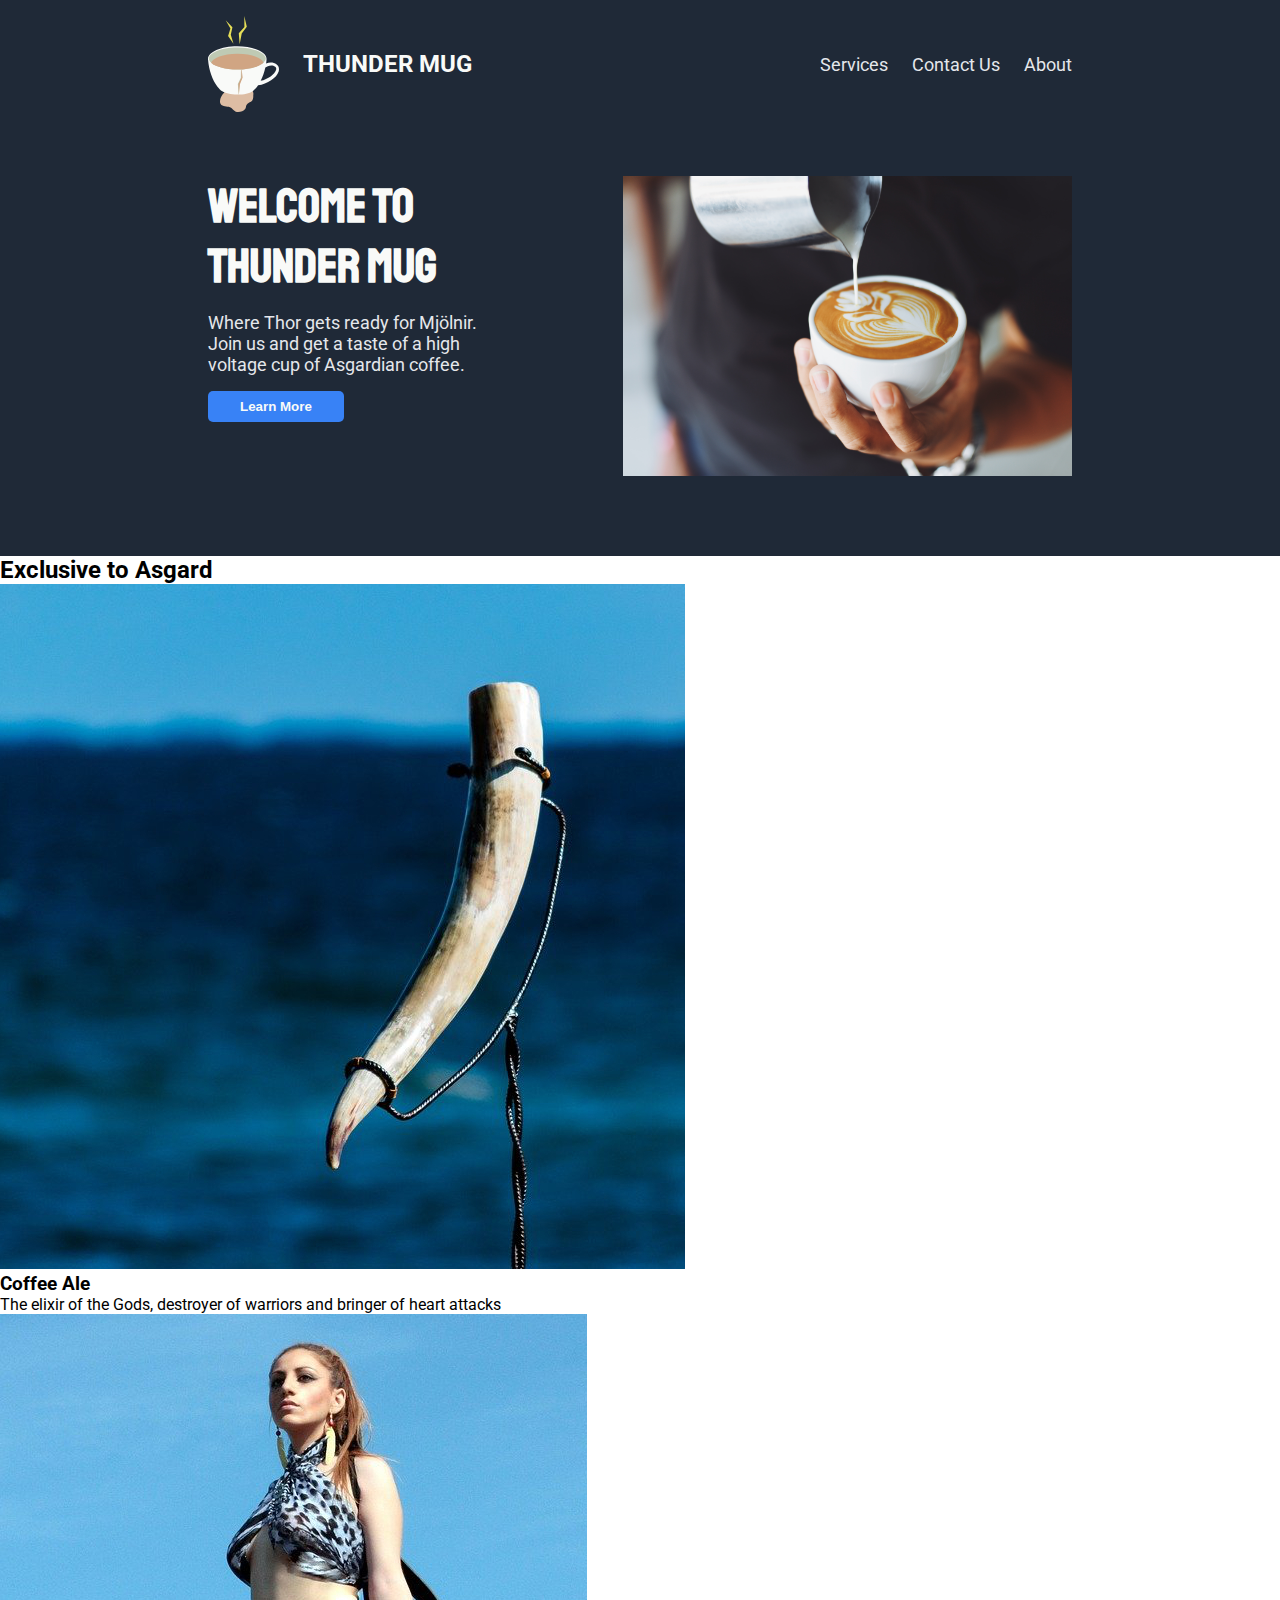
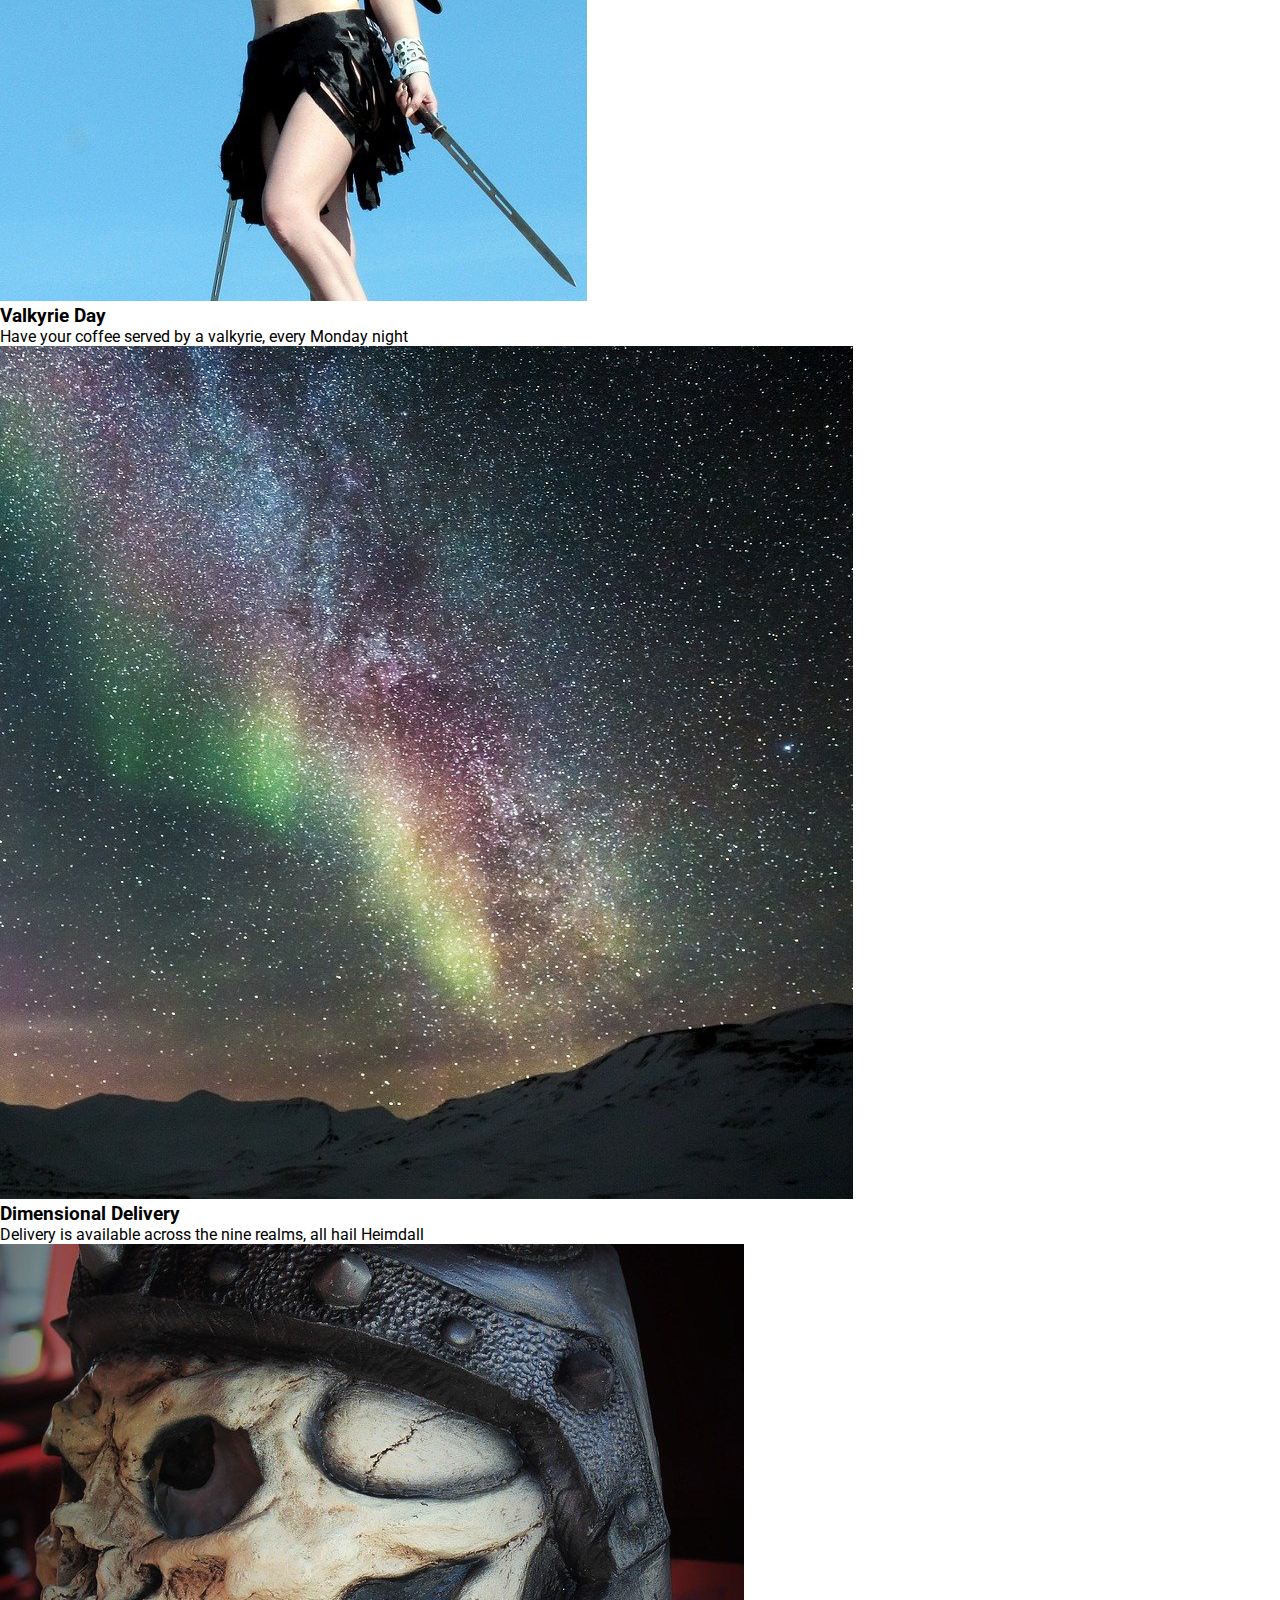
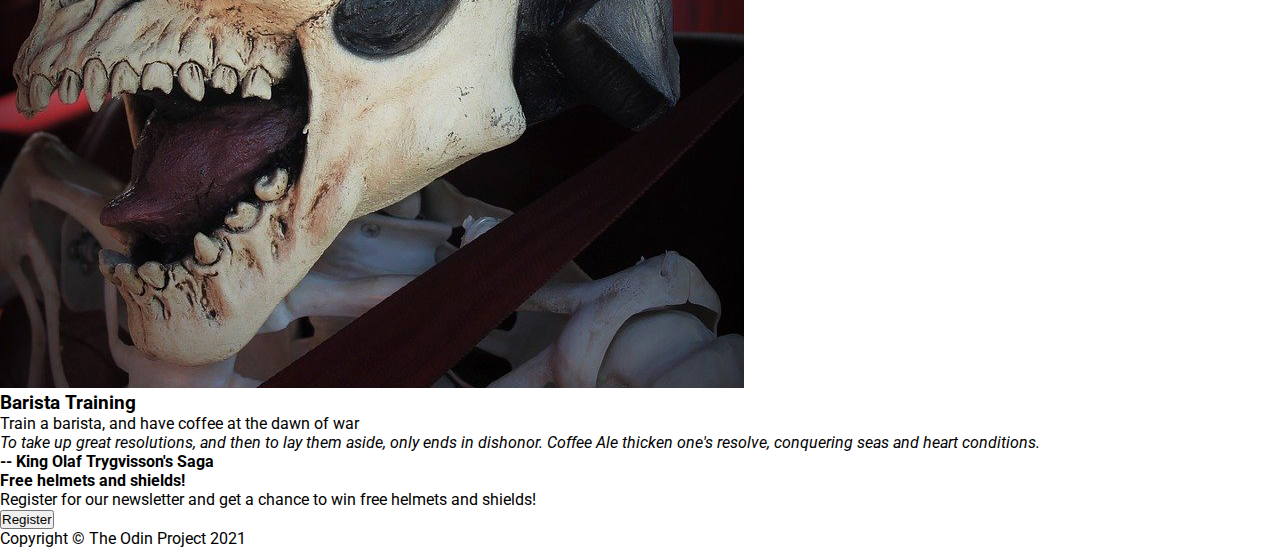
<file: 02_landing-page/index.html>
<!doctype html>
<html lang="en">
    <head>
        <meta charset="UTF-8"/>
        <title>THUNDER MUG</title>
        <link rel="stylesheet" href="style/style.css" type="text/css" media="screen" />
    </head>
    <body>
        <div class="header">
            <div class="nav">
                <div class="nav-logo">
                    <img alt="coffee logo" src="assets/logo.svg"/>
                    <span class="logo-text">THUNDER MUG</span>
                </div>
                <ul class="nav-links">
                    <li><a href="#">Services</a></li>
                    <li><a href="#">Contact Us</a></li>
                    <li><a href="#">About</a></li>
                </ul>
            </div>
            <div class="header-hero">
                <div class="header-hero-dsc">
                    <h1 class="hero">Welcome to Thunder Mug</h1>
                    <p class="hero">
                        Where Thor gets ready for Mjölnir. Join us and get a taste of a high voltage cup of Asgardian coffee.
                    </p>
                    <button class="hero">Learn More</button>
                </div>
                <img class="header-hero-img" alt="coffee hero image" src="assets/hero.jpg"/>
            </div>
        </div>
        <div class="content">
            <h2 class="content-header">Exclusive to Asgard</h2>
            <div class="services-container">
                <div class="service">
                    <img src="assets/serv_ale.jpg" alt="Ale" />
                    <h3>Coffee Ale</h3>
                    <p>The elixir of the Gods, destroyer of warriors and bringer of heart attacks</p>
                </div>
                <div class="service">
                    <img src="assets/serv_valk.jpg" alt="valkyrie" />
                    <h3>Valkyrie Day</h3>
                    <p>Have your coffee served by a valkyrie, every Monday night</p>
                </div>
                <div class="service">
                    <img src="assets/serv_delv.jpg" alt="dimensional delivery" />
                    <h3>Dimensional Delivery</h3>
                    <p>Delivery is available across the nine realms, all hail Heimdall</p>
                </div>
                <div class="service">
                    <img src="assets/serv_bart.jpg" alt="Bartender" />
                    <h3>Barista Training</h3>
                    <p>Train a barista, and have coffee at the dawn of war</p>
                </div>
            </div>
            <div class="quote-container">
                <div class="quote">
                    <p class="quote-text">
                        <em>To take up great resolutions, and then to lay them aside, only ends in dishonor. Coffee Ale thicken one's resolve, conquering seas and heart conditions.</em>
                    </p>
                    <p class="quote-ref">
                        <strong>-- King Olaf Trygvisson's Saga</strong>
                    </p>
                </div>
            </div>
            <div class="cta-container">
                <div class="cta">
                    <div class="cta-text">
                        <h4>Free helmets and shields!</h4>
                        <p>Register for our newsletter and get a chance to win free helmets and shields!</p>
                    </div>
                    <button>Register</button>
                </div>
            </div>
        </div>
        <div class="footer">
            <p>Copyright &copy; The Odin Project 2021</p>
        </div>
    </body>
</html>
</file>
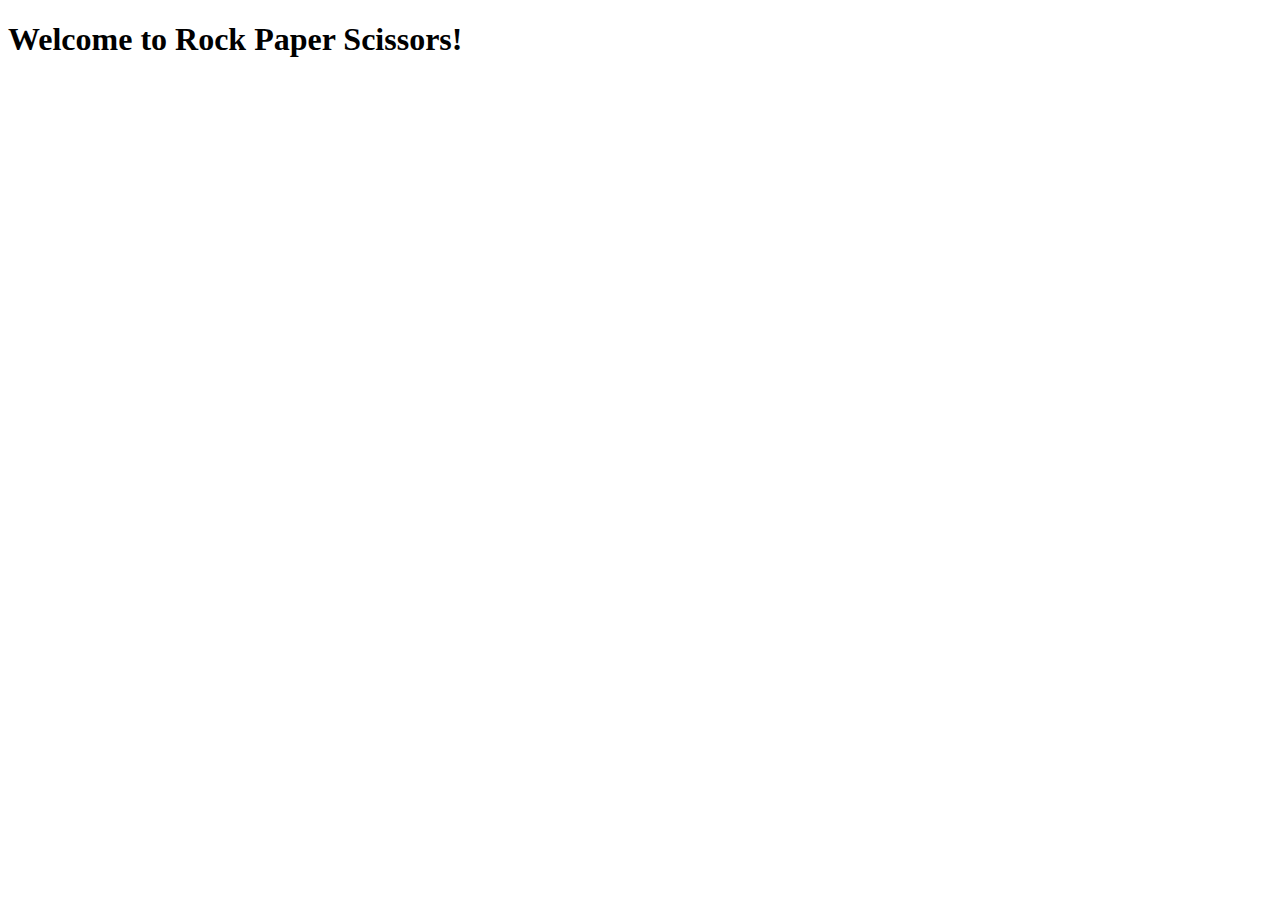
<file: 03_rock-paper-scissors/index.html>
<!doctype html>
<html lang="en">
    <head>
        <meta charset="UTF-8"/>
        <title>Rock Paper Scissors!</title>
        <script type="text/javascript" src="./script.js"></script>
    </head>
    <body>
        <h1>Welcome to Rock Paper Scissors!</h1>
    </body>
</html>
</file>
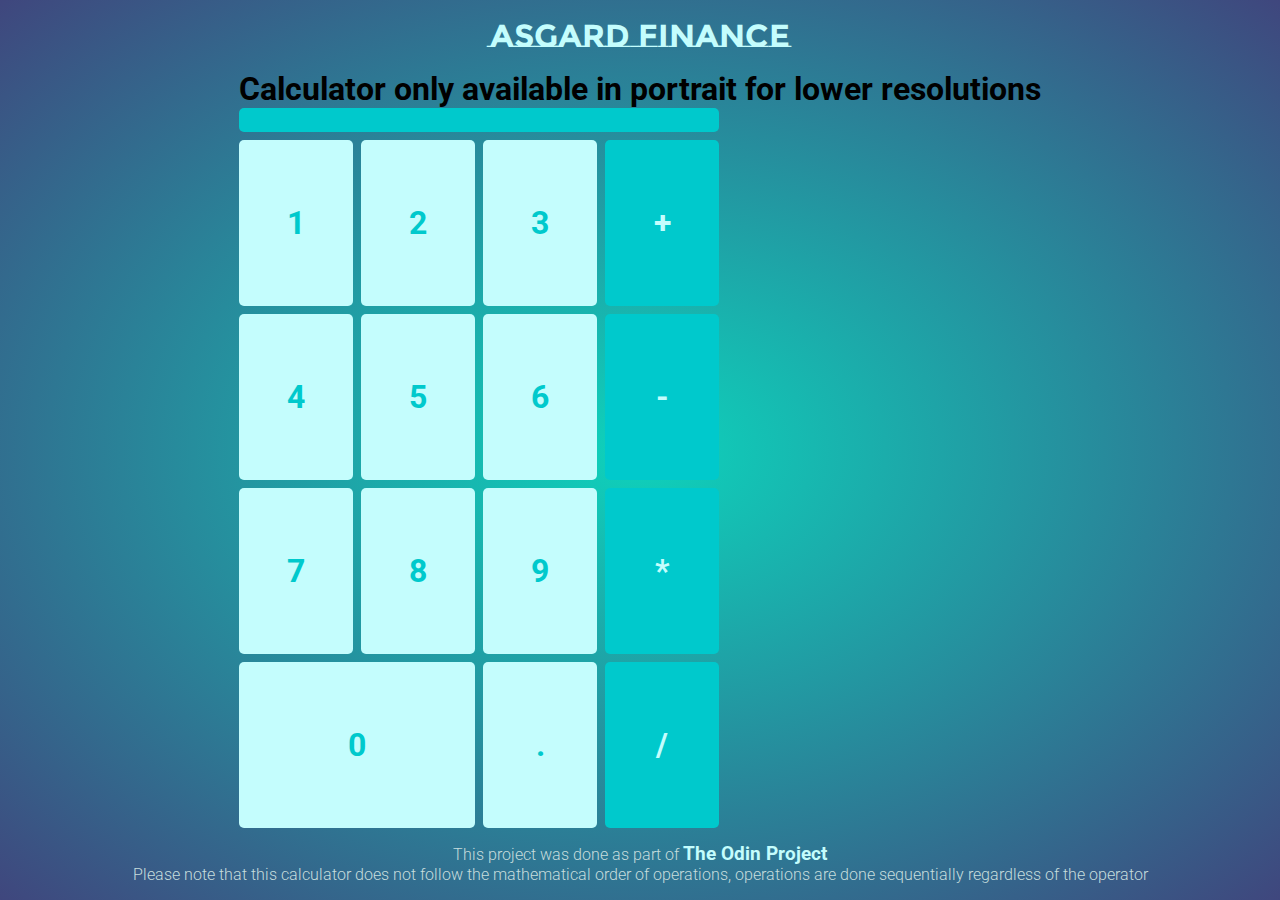
<file: 05_calculator/index.html>
<!doctype html>
<html class="no-js" lang="en">
    <head>
        <meta charset="utf-8">
        <meta http-equiv="x-ua-compatible" content="ie=edge">
        <title>Odin Calculator</title>
        <meta name="description" content="A calculator created as part of The Odin Project ful-stack development program.">
        <meta name="viewport" content="width=device-width, initial-scale=1">
        <link rel="stylesheet" href="style.css" type="text/css" media="screen" />
    </head>
    <body>
        <header>
            Asgard Finance
        </header>
        <main>
            <div class="request-rotate">
                <h1>Calculator only available in portrait for lower resolutions</h1>
            </div>
            <div class="calc-container">
                <div class="display-container">
                    <div class="display-top">
                    </div>
                    <div class="display-bottom">
                    </div>
                </div>
                <div class="buttons">
                </div>
            </div>
        </main>
        <footer>
            This project was done as part of <a href="https://www.theodinproject.com/" target="/blank">The Odin Project</a><br /> Please note that this calculator does not follow the mathematical order of operations, operations are done sequentially regardless of the operator
        </footer>
        <script type="module" src="script.js"></script>
    </body>
</html>
</file>
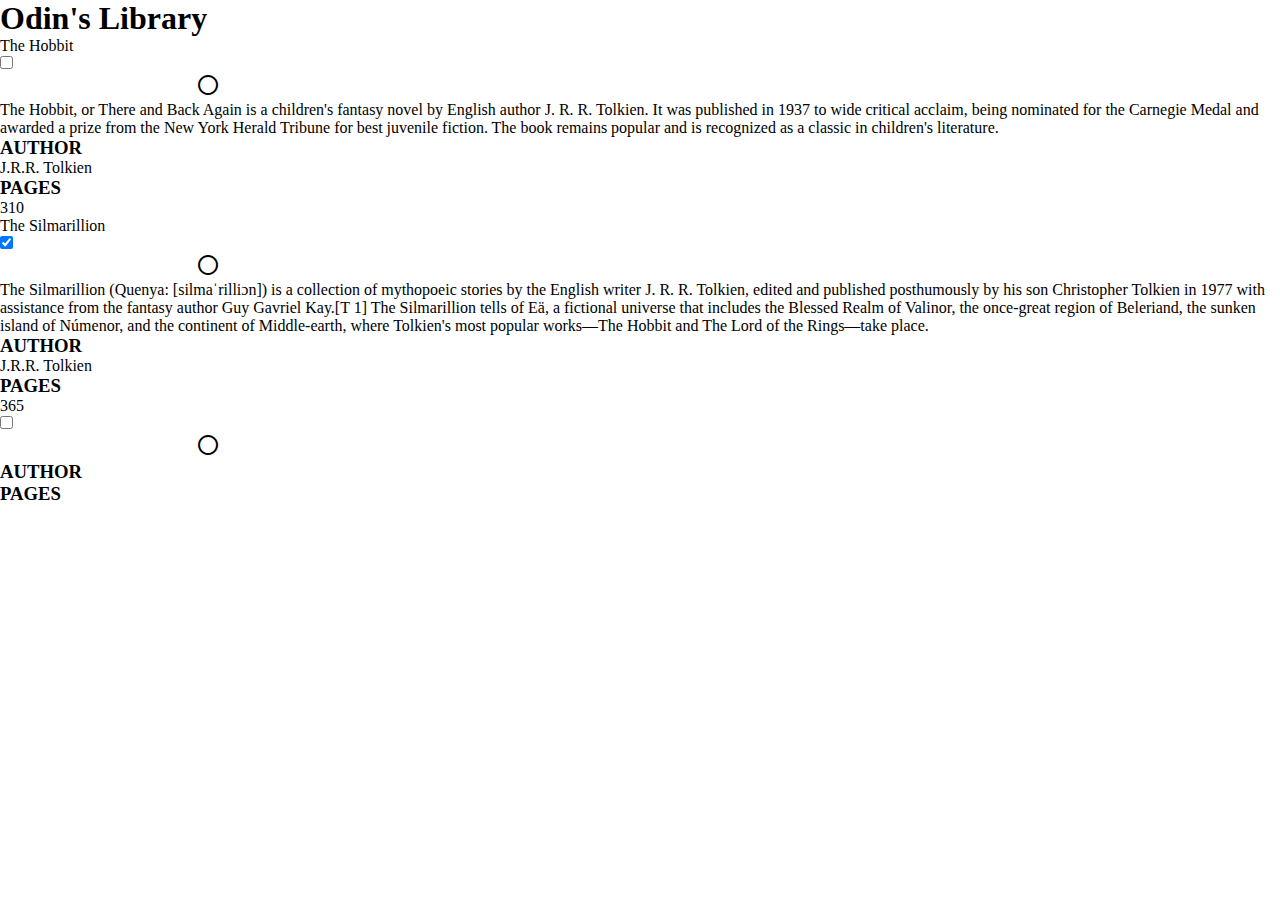
<file: 06_library/index.html>
<!DOCTYPE html>
<html class="no-js" lang="en">
<head>
    <meta charset="utf-8">
    <meta http-equiv="x-ua-compatible" content="ie=edge">
    <title>Odin's Library</title>
    <meta name="description" content=
    "Odin's Library, part of theodinproject.com javascript course">
    <meta name="viewport" content=
    "width=device-width, initial-scale=1">
    <link href="https://fonts.googleapis.com/icon?family=Material+Icons" rel="stylesheet">
    <link rel="stylesheet" href="style.css" type="text/css" media=
    "screen">
</head>
<body>
    <header>
        <h1>Odin's Library</h1>
    </header>
    <main>
    </main>
    <div class="reference">
        <div class="card">
            <div class="card-header">
                <p></p>
                <label class="card-read-container disable-select" for="card-read-toggle">
                    <input class="card-read-input" id="card-read-toggle" type="checkbox" value="">
                    <div class="card-read-sub">
                        <span class="material-icons checked">
                            task_alt
                        </span>
                        <span class="material-icons unchecked">
                            radio_button_unchecked
                        </span>
                    </div>
                </label>
            </div>
            <div class="card-dsc"></div>
            <div class="card-info">
                <div class="card-author">
                    <h3>AUTHOR</h3>
                    <p></p>
                </div>
                <div class="card-pages">
                    <h3>PAGES</h3>
                    <p></p>
                </div>
            </div>
        </div>
    </div>
    <script type="text/javascript" src="script.js"></script>
</body>
</html>
</file>
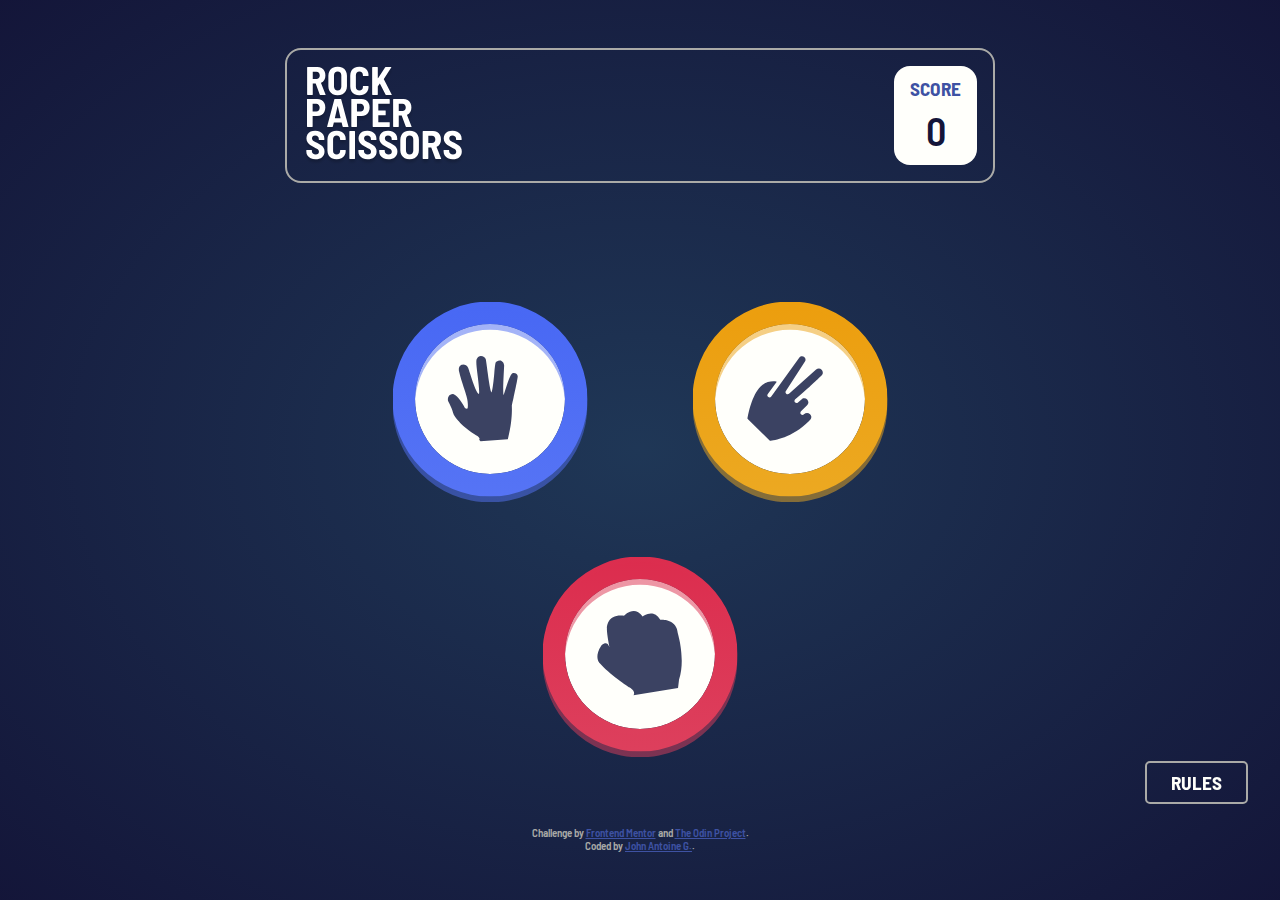
<file: 03_rock-paper-scissors/ui/index.html>
<!DOCTYPE html>
<html lang="en">
<head>
    <meta charset="UTF-8">
    <meta name="viewport" content=
    "width=device-width, initial-scale=1.0">
    <link rel="icon" type="image/png" sizes="32x32" href=
    "./images/favicon-32x32.png">
    <link rel="stylesheet" href="./style.css" type="text/css"
    media="screen">
    <title>Rock, Paper, Scissors</title>
</head>
<body>
    <header>
        <img src="./images/logo.svg" alt="logo">
        <div class="score-wrapper">
            <div class="score-text">
                SCORE
            </div>
            <div class="score-points"></div>
        </div>
    </header>
    <div class="content">
        <div class="game-container">
            <div class="choice-wrapper choice-1 hidden disabled"
            data-choice="paper">
                <div class="choice-bg"><img class="bg-top" src=
                "./images/ring-paper.svg" alt="paper-bg">
                <img class="bg-shadow" src=
                "./images/ring-paper.svg" alt="paper-bg"></div>
                <div class="choice"><img src=
                "./images/icon-paper.svg" alt="paper-icon"></div>
            </div>
            <div class="choice-wrapper choice-2 hidden disabled"
            data-choice="rock">
                <div class="choice-bg"><img class="bg-top" src=
                "./images/ring-rock.svg" alt="scissors-bg">
                <img class="bg-shadow" src="./images/ring-rock.svg"
                alt="rock-bg"></div>
                <div class="choice"><img src=
                "./images/icon-rock.svg" alt="scissors-icon"></div>
            </div>
            <div class="choice-wrapper choice-3 hidden disabled"
            data-choice="scissors">
                <div class="choice-bg"><img class="bg-top" src=
                "./images/ring-scissors.svg" alt="rock-bg">
                <img class="bg-shadow" src=
                "./images/ring-scissors.svg" alt=
                "scissors-bg"></div>
                <div class="choice"><img src=
                "./images/icon-scissors.svg" alt="rock-icon"></div>
            </div><img class="game-selection-bg hidden" src=
            "./images/bg-triangle.svg" alt="triangle-background">
            <div class="result-prompt hidden">
                <h3>YOU LOSE</h3><button>PLAY AGAIN</button>
            </div>
        </div>
        <div class="rules">
            <button class="rules-button">RULES</button>
            <div class="modal-wrapper">
                <div class="modal-content">
                <h2 class="modal-header">RULES</h2><button class=
                "modal-close">X</button> <img src=
                "./images/image-rules.svg" alt="rules"></div>
            </div>
        </div>
    </div>
    <footer class="attribution">
        Challenge by <a href=
        "https://www.frontendmentor.io?ref=challenge" target=
        "_blank">Frontend Mentor</a> and <a href=
        "https://www.theodinproject.com/paths/foundations/courses/foundations/lessons/rock-paper-scissors"
        target="_blank">The Odin Project</a>.<br> Coded by <a href=
        "https://john-antoine.codes" target="_blank">John Antoine
        G.</a>.
    </footer>
    <script type="text/javascript" src="./script.js"></script>
</body>
</html>
</file>
<file: 02_landing-page/style/style.css>
@import url('https://fonts.googleapis.com/css2?family=Roboto&family=Staatliches&display=swap');

* {
    padding: 0;
    margin: 0;
    box-sizing: border-box;
}

body {
    font-family: 'Roboto', sans-serif;
}

ul {
    margin: 0;
    padding: 0;
}

.header {
    background: #1F2937;
}

.nav,
.header-hero {
    width: 100%;
    max-width: 896px;
    padding: 16px;
    display: flex;
}

.nav {
    justify-content: space-between;
    align-items: center;
    margin: 0 auto 48px auto;
    padding-bottom: 0;
}

.nav-logo {
    color: #F9FAF8;
    font-size: 24px;
    font-weight: bold;
    align-items: center;
    display: flex;
    gap: 24px;
}

.nav img {
    height: 96px;
    width: auto;
}

.nav ul {
    display: flex;
    gap: 24px;
    list-style: none;
}

.nav a {
    text-decoration: none;
    color: #E5E7EB;
    font-size: 18px;
}

.header-hero {
    margin: 0 auto;
    padding-bottom: 80px;
    gap: 128px;
}

.header-hero-img {
    max-height: 300px;
}

h1.hero {
    color: #F9FAF8;
    font-size: 48px;
    font-family: 'Staatliches', cursive;
    margin-bottom: 16px;
}

p.hero {
    color: #E5E7EB;
    font-size: 18px;
    margin-bottom: 16px;
}

button.hero {
    background: #3882F6;
    border-radius: 5px;
    border: 0;
    color: #F9FAF8;
    font-weight: bold;
    padding: 8px 32px;
}
</file>
<file: 05_calculator/style.css>
@import url('https://fonts.googleapis.com/css2?family=Montserrat+Subrayada:wght@700&family=Roboto:wght@300;700&display=swap');

:root {
    --main-color-dark: hsl(181,100%,40%);
    --main-color-darker: hsl(181,100%,38%);
    --main-color-light: hsl(180,93%,88%);
    --main-color-lighter: hsl(180,93%,98%);
    --background-gr-dark: hsl(233,33%,37%);
    --background-gr-light: hsl(173,88%,44%);
    --text-main: hsl(180,93%,88%);
    --text-highlight: hsl(180,25%,82%);
    --accent-color: hsl(0,100%,76%);
}

*,
*:before,
*:after {
  margin: 0;
  padding: 0;
  box-sizing: border-box;
  -webkit-user-select: none;
  -moz-user-select: none;
  -khtml-user-select: none;
  -ms-user-select: none;
}

body {
    width: 100vw;
    height: 100vh;
    padding: 16px;
    font-family: 'Roboto', sans-serif;
    font-weight: 300;
    overflow: hidden;
    background: var(--background-gr-light);
    background: -webkit-radial-gradient(center, var(--background-gr-light), var(--background-gr-dark));
    background: -moz-radial-gradient(center, var(--background-gr-light), var(--background-gr-dark));
    background: radial-gradient(ellipse at center, var(--background-gr-light), var(--background-gr-dark));    display: flex;
    flex-direction: column;
    justify-content: space-between;
    align-items: center;
}

header {
    font-family: 'Montserrat Subrayada', sans-serif;
    font-weight: 700;
    font-size: 2rem;
    color: var(--text-main);
}

footer {
    text-align: center;
    color: var(--text-highlight);
}

footer a ,
footer a:link {
    color: var(--text-main);
    font-weight: 700;
    font-size: 1.2em;
    text-decoration: none;
}

footer a:hover {
    color: var(--accent-color);
}

.calc-container {
    width: 30rem;
    height: 45rem;
    display: flex;
    flex-direction: column;
    gap: 8px;
}

.buttons {
    width: 100%;
    height: auto;
    display: grid;
    grid-template-columns: 1fr 1fr 1fr 1fr;
    gap: 8px;
    flex: 1;
}

.buttons * {
    width: 100%;
    height: 100%;
    border-radius: 5px;
    display: flex;
    justify-content: center;
    align-items: center;
    border: none;
}

.buttons *:hover {
    cursor: pointer;
}

.number,
.operator {
    font-size: 2rem;
    font-family: 'Roboto', sans-serif;
    font-weight: 700;
}

.number {
    color: var(--main-color-dark);
    background: var(--main-color-light);
}

.number-zero {
    grid-column: span 2;
}

.number-row-one {
    grid-row: 1;
}

.number-row-two {
    grid-row: 2;
}

.number-row-three {
    grid-row: 3;
}

.number-row-four {
    grid-row: 4;
}

.operator {
    color: var(--main-color-light);
    background: var(--main-color-dark);
    grid-column: 4;
}

.operator.equal {
    grid-column-start: 1;
    grid-column-end: span 3;
}

.display-container,
.display-top,
.display-bottom {
    width: 100%;
    display: flex;
    justify-content: center;
    align-items: center;
}

.display-container{
    padding: 8px;
    background: var(--main-color-dark);
    border-radius: 5px;
    flex-direction: column;
    gap: 8px;
}

.display-top,
.display-bottom {
    gap: 4px;
    flex-direction: row-reverse;
}

.number-svg.reference ,
.equality-svg.reference ,
.operator-svg.reference {
    display: none;
}

.number-svg ,
.operator-svg ,
.equality-svg {
    height: 100%;
}

.number-svg-segment ,
.operator-svg-segment ,
.equality-svg-segment {
    fill: var(--main-color-darker);
}

.number-svg-segment.shaded ,
.operator-svg-segment.shaded ,
.equality-svg-segment.shaded {
    fill: var(--main-color-lighter);
}
</file>
<file: 06_library/style.css>
* {
    margin: 0;
    padding: 0;
    box-sizing: border-box;
}
</file>
<file: 03_rock-paper-scissors/ui/style.css>
@import url("https://fonts.googleapis.com/css2?family=Barlow+Semi+Condensed:wght@600;700&display=swap");

:root {
  --animation-duration: 500ms;
}

* {
  margin: 0;
  padding: 0;
  box-sizing: border-box;
}

body {
  height: 100vh;
  min-height: 512px;
  width: 100vw;
  font-family: "Barlow Semi Condensed", sans-serif;
  font-weight: 600;
  background-image: radial-gradient(hsl(214, 47%, 23%), hsl(237, 49%, 15%));
  display: flex;
  flex-direction: column;
  justify-content: space-between;
  align-items: center;
  padding: 48px;
}

header {
  width: 60%;
  padding: 16px;
  border-radius: 16px;
  border: 2px solid #aaaaa7;
  display: flex;
  justify-content: space-between;
}

.score-wrapper {
  padding: 8px 16px;
  border-radius: 16px;
  background: #fffffb;
  display: flex;
  flex-direction: column;
  align-items: center;
  justify-content: space-around;
}

.score-text {
  color: hsl(228, 45%, 44%);
  font-size: 1.2rem;
  font-weight: 700;
}

.score-points {
  color: hsl(237, 49%, 15%);
  font-size: 2.5rem;
}

.content {
  width: 60%;
  max-width: 896px;
  padding: 48px;
  position: relative;
  flex: 1;
  display: flex;
  justify-content: center;
  align-items: center;
}

.game-container {
  width: 100%;
  max-width: 250px;
  height: auto;
  position: relative;
}

.game-selection-bg {
  width: 100%;
  height: auto;
  position: relative;
  visibility: visible;
  opacity: 1;
  z-index: -10;
}

.game-selection-bg.hidden {
  opacity: 0;
  visibility: hidden;
}

.choice-wrapper {
  width: 20vw;
  aspect-ratio: 1 / 1;
  max-width: 150px;
  position: absolute;
  top: 50%;
  left: 50%;
  opacity: 1;
  visibility: visible;
  transform: translate(-50%, -50%);
}

.choice-1.hidden,
.choice-2.hidden,
.choice-3.hidden {
  transform: translate(-50%, -50%) scale(0.5);
  opacity: 0;
  visibility: hidden;
}

.choice-1.initial {
  transform: translate(-150%, -120%);
}

.choice-2.initial {
  transform: translate(-50%, 50%);
}

.choice-3.initial {
  transform: translate(50%, -120%);
}

.choice-wrapper.chosen,
.choice-wrapper.house {
  pointer-events: none;
}

.choice-wrapper.house::before {
  content: 'THE HOUSE PICKED';
}
.choice-wrapper.chosen::before {
  content: 'YOU PICKED';
}

.choice-wrapper.house::before ,
.choice-wrapper.chosen::before {
  position: absolute;
  top: -75%;
  left: 50%;
  font-size: 1.2rem;
  color: #fffffb;
  width: 100%;
  text-align: center;
  transform: translateX(-50%);
}

.choice-wrapper.chosen {
  transform: translate(-150%, -50%) scale(1.3);
}

.choice-wrapper.house {
  transform: translate(50%, -50%) scale(1.3);
}

.choice-wrapper.chosen.round-prompt {
  transform: translate(-200%, -50%) scale(1.1);
}

.choice-wrapper.house.round-prompt {
  transform: translate(100%, -50%) scale(1.1);
}

.choice-wrapper.shadow {
  -webkit-box-shadow: 0px 0px 0px 90px rgba(255,255,251,0.03), 0px 0px 0px 150px rgba(255,255,251,0.02), 0px 0px 0px 200px rgba(255,255,251,0.01);
  box-shadow: 0px 0px 0px 90px rgba(255,255,251,0.03), 0px 0px 0px 150px rgba(255,255,251,0.02), 0px 0px 0px 200px rgba(255,255,251,0.01);
  border-radius: 50%;
}

.result-prompt {
  text-align: center;
  width: 100%;
  height: 100%;
  position: absolute;
  display: flex;
  opacity: 1;
  visibility: visible;
  flex-direction: column;
  justify-content: center;
  align-items: center;
  top: 0;
  left: 0;
}

.result-prompt.hidden {
  transform: scale(0.1);
  opacity: 0;
  visibility: hidden;
}

.result-prompt h3 {
  color: #fffffb;
  font-size: 3em;
  margin-bottom: 16px;
}

.result-prompt button {
  margin: 0;
  padding: 8px 24px;
  color: hsl(214, 47%, 23%);
  background: #fffffb;
  border: none;
  border-radius: 5px;
  font-family: "Barlow Semi Condensed", sans-serif;
  font-weight: 700;
  font-size: 1.2em;
}

.result-prompt button:hover {
  cursor: pointer;
  background: #aaaaa7;
}

.choice {
  width: 100%;
  height: 100%;
  padding: 32px;
  position: relative;
  border-radius: 50%;
  background: #fffffb;
  aspect-ratio: 1 / 1;
  z-index: -1;
}

.choice-bg {
  position: absolute;
  height: 100%;
  width: 100%;
  border-radius: 50%;
  top: 0;
  left: 0;
  transform: scale(1.3);
}

.choice-bg * {
  position: absolute;
  top: 0;
  left: 0;
}

.choice-wrapper:hover {
  cursor: pointer;
}

.choice-wrapper:hover .choice,
.choice-wrapper:hover .bg-top {
  transform: scale(1.05);
}

.choice-wrapper:hover .bg-shadow {
  transform: translate(0, -3%) scale(1.05);
}

.bg-shadow {
  opacity: 0.5;
  transform: translate(0, 3%);
}

.choice-bg img {
  height: 100%;
  width: 100%;
}

.choice img {
  width: auto;
  height: 100%;
}

.rules-button {
  position: fixed;
  right: 32px;
  bottom: 96px;
  background: none;
  border: 2px solid #aaaaa7;
  color: #fffffb;
  border-radius: 5px;
  font-family: "Barlow Semi Condensed", sans-serif;
  font-weight: 700;
  font-size: 1.2rem;
  padding: 8px 24px;
}

.rules-button:hover {
  cursor: pointer;
}

.modal-wrapper {
  background: rgba(0, 0, 0, 0.5);
  position: fixed;
  top: 0;
  left: 0;
  width: 100vw;
  height: 100vh;
  display: flex;
  visibility: hidden;
  justify-content: center;
  align-items: center;
  opacity: 0;
}

.modal-wrapper.modal-show {
  opacity: 1;
  visibility: visible;
}

.modal-content {
  width: 50%;
  height: auto;
  max-width: 500px;
  min-width: 300px;
  padding: 32px;
  background: #fffffb;
  border-radius: 16px;
  position: relative;
}

.modal-header {
  font-size: 2rem;
  font-weight: 700;
  color: hsl(237, 49%, 15%);
}

.modal-close {
  position: absolute;
  top: 32px;
  right: 32px;
  border: none;
  background: none;
  font-size: 2rem;
  font-weight: 400;
  color: #aaaaa7;
}

.modal-close:hover {
  cursor: pointer;
  color: #6666a7;
}

.modal-content img {
  width: 100%;
  margin-top: 64px;
}

.attribution {
  font-size: 11px;
  text-align: center;
  color: #aaaaa7;
}

.attribution a {
  color: hsl(228, 45%, 44%);
}
</file>
